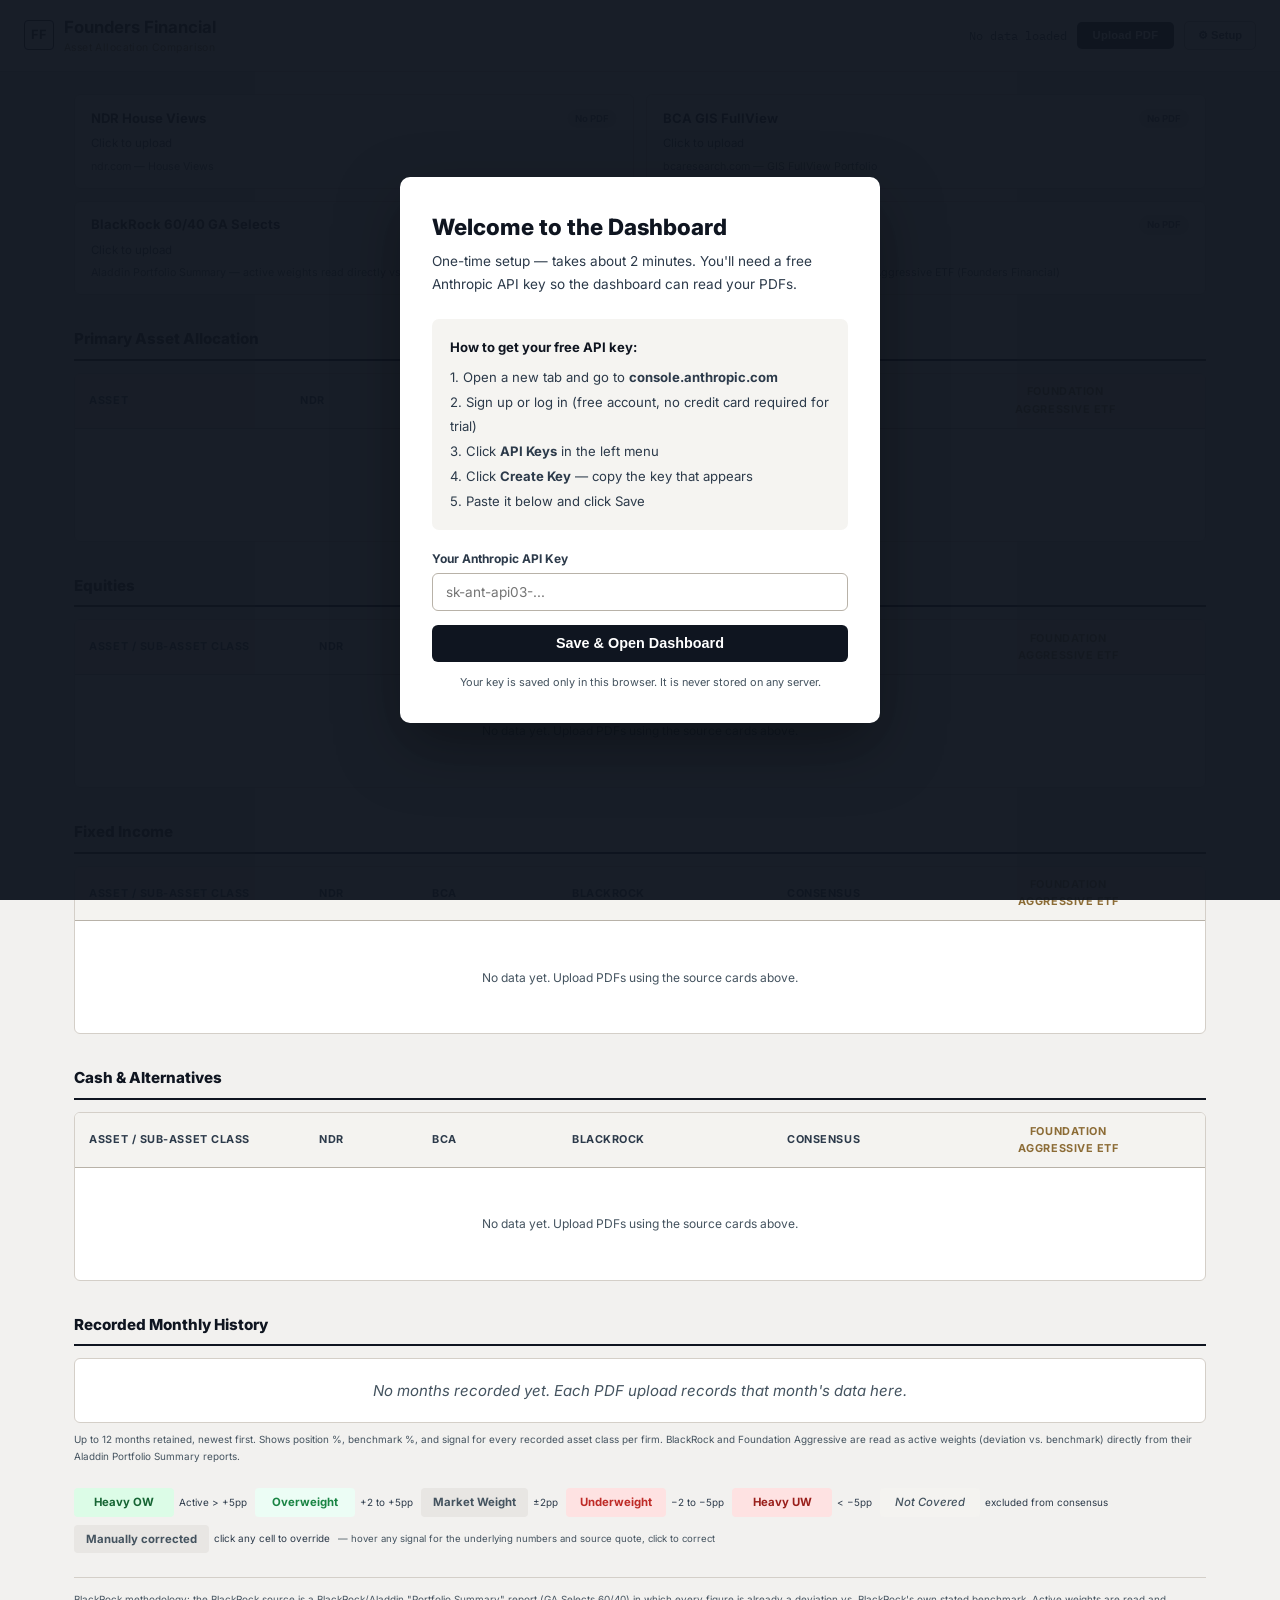
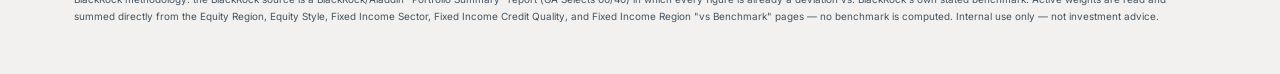
<file: index.html>
<!DOCTYPE html>
<html lang="en">
<head>
<meta charset="UTF-8"/>
<meta name="viewport" content="width=device-width, initial-scale=1.0"/>
<title>Founders Financial — Asset Allocation Comparison</title>
<link href="https://fonts.googleapis.com/css2?family=Inter:wght@400;500;600;700&family=IBM+Plex+Mono:wght@400;500&display=swap" rel="stylesheet"/>
<style>
/*
  SCORING SCHEMA (applied identically to every cell):
  Mode A (position % and benchmark % both available):
    active = position - benchmark
    active > +5   -> Heavy Overweight (+2)
    active > +2   -> Overweight        (+1)
    active >= -2  -> Market Weight     ( 0)
    active >= -5  -> Underweight       (-1)
    active < -5   -> Heavy Underweight (-2)
  Mode B (only a directional label is given, e.g. NDR "OVER"/"NEUTRAL"/"UNDER"):
    OVER/BULLISH -> Overweight (+1), MARKET/NEUTRAL -> Market Weight (0), UNDER/BEARISH -> Underweight (-1)

  BLACKROCK (Aladdin "Portfolio Summary" — GA Selects 60/40):
    - The BlackRock source is now parsed identically to the Foundation Aggressive ETF:
      every figure in the report is already a DEVIATION vs. BlackRock's own stated
      benchmark ("Benchmark GA Selects 60/40"), so we store the active weight (aw)
      directly. There is NO computed benchmark and NO holdings-history requirement.
    - Equities: summed from the "Equity Region vs Benchmark" and "Equity Style vs
      Benchmark" pages. Fixed income: summed from the "Fixed Income Sector vs
      Benchmark", "Fixed Income Credit Quality vs Benchmark", and "Fixed Income
      Region vs Benchmark" pages.
    Active weight = the deviation (pp) reported/summed directly from the document.

  Consensus = average of the numeric scores of firms that actually cover the asset.
  "Not Covered" is excluded from consensus, never treated as 0 (Market Weight).
*/
*,*::before,*::after{box-sizing:border-box;margin:0;padding:0}
:root{
  --bg:#F2F1EF; --panel:#FFFFFF; --line:#D4CFC8; --line2:#B8B2A8;
  --ink:#0F1520; --ink2:#2C3A4A; --dim:#44535F;
  --accent:#A8844A; --accent2:#8C6C36;
  --how:#166534; --ow:#198443; --mw:#44535F; --uw:#BE2A26; --huw:#991F1B;
  --howbg:#DCFCE7; --owbg:#ECFDF5; --mwbg:#E8E6E3; --uwbg:#FEE2E2; --huwbg:#FEE2E2;
}
body{background:var(--bg);color:var(--ink);font-family:'Inter',sans-serif;font-size:15px;line-height:1.6;-webkit-font-smoothing:antialiased}
.topbar{background:var(--panel);border-bottom:1px solid var(--line);padding:.85rem 1.5rem;display:flex;align-items:center;justify-content:space-between;position:sticky;top:0;z-index:50;flex-wrap:wrap;gap:.6rem}
.brand{display:flex;align-items:center;gap:10px}
.ff-mark{width:30px;height:30px;border:1.5px solid var(--ink);border-radius:4px;display:flex;align-items:center;justify-content:center;font-weight:700;font-size:.8rem}
.brand-name{font-weight:700;font-size:1.05rem}
.brand-sub{font-size:.65rem;color:var(--accent2);letter-spacing:.04em}
.topbar-right{display:flex;align-items:center;gap:10px}
.as-of{font-size:.75rem;color:var(--ink2);font-family:'IBM Plex Mono',monospace}
.as-of strong{color:var(--ink)}
.btn-upload{background:var(--ink);color:#fff;font-size:.7rem;font-weight:600;padding:.45rem 1rem;border:none;border-radius:5px;cursor:pointer;letter-spacing:.02em}
.btn-upload:hover{opacity:.85}
.page{padding:1.4rem 1.5rem 3rem;max-width:1180px;margin:0 auto}

.src-bar{display:grid;grid-template-columns:repeat(2,1fr);gap:.75rem;margin-bottom:1.5rem}
.src-card{background:var(--panel);border:1px solid var(--line);border-radius:6px;padding:.8rem 1rem;cursor:pointer}
.src-card:hover{border-color:var(--line2)}
.src-head{display:flex;align-items:center;justify-content:space-between;margin-bottom:.35rem}
.src-firm{font-size:.82rem;font-weight:700;color:var(--ink)}
.src-badge{font-size:.6rem;font-weight:700;padding:2px 8px;border-radius:10px}
.b-ready{background:var(--owbg);color:var(--how)}
.b-pending{background:var(--mwbg);color:var(--dim)}
.src-meta{font-size:.72rem;color:var(--ink2);line-height:1.6}
.src-hint{font-size:.67rem;color:var(--dim);margin-top:.3rem}

.sec{font-size:.95rem;font-weight:800;color:var(--ink);margin:2rem 0 .75rem;padding-bottom:.45rem;border-bottom:2.5px solid var(--ink)}
.sec:first-of-type{margin-top:0}

.tbl-wrap{background:var(--panel);border:1px solid var(--line);border-radius:6px;overflow-x:auto;margin-bottom:.5rem}
table{width:100%;border-collapse:collapse;min-width:640px}
thead tr{background:#F4F3F0}
th{padding:.6rem .9rem;text-align:left;font-size:.68rem;font-weight:700;letter-spacing:.05em;text-transform:uppercase;color:var(--ink2);border-bottom:1px solid var(--line2);white-space:nowrap}
th.c{text-align:center}
td{padding:.7rem .9rem;border-bottom:1px solid var(--line);vertical-align:middle}
tbody tr:last-child td{border-bottom:none}
tbody tr:hover{background:#FBFAF8}
.asset-name{font-weight:700;font-size:.84rem}
.asset-sub{font-size:.67rem;color:var(--dim);margin-top:1px}

.sig{display:inline-flex;align-items:center;justify-content:center;padding:5px 12px;border-radius:4px;font-size:.71rem;font-weight:700;white-space:nowrap;min-width:100px}
.sig-HOW{background:var(--howbg);color:var(--how)}
.sig-OW{background:var(--owbg);color:var(--ow)}
.sig-MW{background:var(--mwbg);color:var(--mw)}
.sig-UW{background:var(--uwbg);color:var(--uw)}
.sig-HUW{background:var(--huwbg);color:var(--huw)}
.sig-NC{background:#F4F3F0;color:var(--dim);font-style:italic;font-weight:500}

.cell-tip{position:relative;display:inline-flex;flex-direction:column;align-items:center;gap:2px}
.cell-edited .sig{box-shadow:0 0 0 1.5px var(--accent2)}
.tip-sub{font-size:.58rem;font-family:'IBM Plex Mono',monospace;color:var(--dim)}
.tip-popup{display:none;position:fixed;background:var(--ink);color:#fff;border-radius:5px;padding:.6rem .8rem;font-size:.62rem;line-height:1.8;white-space:normal;z-index:999;width:max-content;max-width:260px;box-shadow:0 6px 20px rgba(0,0,0,.18)}
.tip-row{display:flex;justify-content:space-between;gap:1.2rem}
.tip-key{color:#AEB6C2}


.con-wrap{display:flex;flex-direction:column;align-items:center;gap:3px}
.con-bars{display:flex;align-items:flex-end;gap:2px;height:13px}
.con-bar{width:6px;border-radius:1px}

.legend-row{display:flex;flex-wrap:wrap;gap:8px;margin:1rem 0 1.5rem;align-items:center}
.leg-item{display:flex;align-items:center;gap:5px;font-size:.62rem;color:var(--ink2)}

.modal-bg{position:fixed;inset:0;background:rgba(20,20,18,.4);z-index:200;display:flex;align-items:center;justify-content:center;padding:1rem}
.modal-bg.hidden{display:none}
.modal{background:#fff;border-radius:8px;padding:1.6rem;width:100%;max-width:520px;box-shadow:0 20px 60px rgba(0,0,0,.2)}
.modal-title{font-size:1.05rem;font-weight:700;margin-bottom:.2rem}
.modal-sub{font-size:.68rem;color:var(--ink2);margin-bottom:1rem}
.src-tabs{display:flex;gap:4px;margin-bottom:1rem}
.src-tab{flex:1;padding:.4rem;border-radius:5px;font-size:.66rem;font-weight:700;text-align:center;cursor:pointer;background:#F4F3F0;border:1px solid var(--line);color:var(--ink2)}
.src-tab.active{border-color:var(--accent2);color:var(--accent2);background:#FBF6EE}
.drop-zone{border:1.5px dashed var(--line2);border-radius:6px;padding:2rem 1rem;text-align:center;cursor:pointer}
.drop-zone:hover,.drop-zone.over{border-color:var(--accent2);background:#FBF6EE}
.drop-lbl{font-size:.78rem;font-weight:600;margin-bottom:.2rem}
.drop-hint{font-size:.63rem;color:var(--dim)}
.file-input{display:none}
.modal-foot{display:flex;justify-content:flex-end;gap:.5rem;margin-top:1.1rem}
.btn{padding:.4rem 1rem;border-radius:5px;font-size:.7rem;font-weight:600;cursor:pointer;border:none}
.btn-ghost{background:#fff;border:1px solid var(--line2);color:var(--ink2)}
.btn-gold{background:var(--ink);color:#fff}
.parsing{display:none;text-align:center;padding:2rem 0}
.spin{width:26px;height:26px;border:2.5px solid var(--line2);border-top-color:var(--accent2);border-radius:50%;animation:spin 1s linear infinite;margin:0 auto .65rem}
@keyframes spin{to{transform:rotate(360deg)}}
.toast{position:fixed;bottom:1.4rem;right:1.4rem;background:var(--ink);color:#fff;border-radius:6px;padding:.65rem 1rem;font-size:.72rem;z-index:300;opacity:0;transform:translateY(6px);transition:.2s;pointer-events:none}
.toast.show{opacity:1;transform:translateY(0)}
.toast.ok{background:var(--how)}
.toast.err{background:var(--huw)}
.empty{text-align:center;padding:2.2rem 1rem;color:var(--dim);font-size:.75rem}
@media(max-width:780px){.src-bar{grid-template-columns:1fr}}
</style>
</head>
<body>

<div class="topbar">
  <div class="brand">
    <div class="ff-mark">FF</div>
    <div><div class="brand-name">Founders Financial</div><div class="brand-sub">Asset Allocation Comparison</div></div>
  </div>
  <div class="topbar-right">
    <div class="as-of" id="as-of-label">No data loaded</div>
    <button class="btn-upload" onclick="openModal()">Upload PDF</button>
    <button style="background:transparent;border:1px solid var(--line2);color:var(--ink2);font-size:.7rem;font-weight:600;padding:.45rem .8rem;border-radius:5px;cursor:pointer;" onclick="openSetup()" id="setup-btn">⚙ Setup</button>
  </div>
</div>

<div class="page">

  <div class="src-bar">
    <div class="src-card" onclick="openModal('ndr')">
      <div class="src-head"><span class="src-firm">NDR House Views</span><span class="src-badge b-pending" id="badge-ndr">No PDF</span></div>
      <div class="src-meta" id="meta-ndr">Click to upload</div>
      <div class="src-hint">ndr.com — House Views</div>
    </div>
    <div class="src-card" onclick="openModal('bca')">
      <div class="src-head"><span class="src-firm">BCA GIS FullView</span><span class="src-badge b-pending" id="badge-bca">No PDF</span></div>
      <div class="src-meta" id="meta-bca">Click to upload</div>
      <div class="src-hint">bcaresearch.com — GIS FullView Portfolio</div>
    </div>
    <div class="src-card" onclick="openModal('blk')">
      <div class="src-head"><span class="src-firm">BlackRock 60/40 GA Selects</span><span class="src-badge b-pending" id="badge-blk">No PDF</span></div>
      <div class="src-meta" id="meta-blk">Click to upload</div>
      <div class="src-hint" id="blk-hist-hint">Aladdin Portfolio Summary — active weights read directly vs. benchmark</div>
    </div>
    <div class="src-card" onclick="openModal('fag')">
      <div class="src-head"><span class="src-firm">Foundation Aggressive ETF</span><span class="src-badge b-pending" id="badge-fag">No PDF</span></div>
      <div class="src-meta" id="meta-fag">Click to upload</div>
      <div class="src-hint">Aladdin Portfolio Summary — Foundation Aggressive ETF (Founders Financial)</div>
    </div>
  </div>

  <div class="sec">Primary Asset Allocation</div>
  <div class="tbl-wrap"><table>
    <thead><tr><th style="width:180px">Asset</th><th class="c">NDR</th><th class="c">BCA</th><th class="c">BlackRock</th><th class="c">Consensus</th><th class="c" style="color:var(--accent2)">Foundation<br>Aggressive ETF</th></tr></thead>
    <tbody id="tbody-primary"></tbody>
  </table></div>

  <div class="sec">Equities</div>
  <div class="tbl-wrap"><table>
    <thead><tr><th style="width:200px">Asset / Sub-Asset Class</th><th class="c">NDR</th><th class="c">BCA</th><th class="c">BlackRock</th><th class="c">Consensus</th><th class="c" style="color:var(--accent2)">Foundation<br>Aggressive ETF</th></tr></thead>
    <tbody id="tbody-equities"></tbody>
  </table></div>

  <div class="sec">Fixed Income</div>
  <div class="tbl-wrap"><table>
    <thead><tr><th style="width:200px">Asset / Sub-Asset Class</th><th class="c">NDR</th><th class="c">BCA</th><th class="c">BlackRock</th><th class="c">Consensus</th><th class="c" style="color:var(--accent2)">Foundation<br>Aggressive ETF</th></tr></thead>
    <tbody id="tbody-fixed"></tbody>
  </table></div>

  <div class="sec">Cash &amp; Alternatives</div>
  <div class="tbl-wrap"><table>
    <thead><tr><th style="width:200px">Asset / Sub-Asset Class</th><th class="c">NDR</th><th class="c">BCA</th><th class="c">BlackRock</th><th class="c">Consensus</th><th class="c" style="color:var(--accent2)">Foundation<br>Aggressive ETF</th></tr></thead>
    <tbody id="tbody-alts"></tbody>
  </table></div>

  <div class="sec">Recorded Monthly History</div>
  <div id="hist-container" style="margin-bottom:.5rem"></div>
  <div style="font-size:.62rem;color:var(--dim);margin-bottom:1.5rem;line-height:1.7">Up to 12 months retained, newest first. Shows position %, benchmark %, and signal for every recorded asset class per firm. BlackRock and Foundation Aggressive are read as active weights (deviation vs. benchmark) directly from their Aladdin Portfolio Summary reports.</div>

  <div class="legend-row">
    <span class="leg-item"><span class="sig sig-HOW">Heavy OW</span> Active &gt; +5pp</span>
    <span class="leg-item"><span class="sig sig-OW">Overweight</span> +2 to +5pp</span>
    <span class="leg-item"><span class="sig sig-MW">Market Weight</span> ±2pp</span>
    <span class="leg-item"><span class="sig sig-UW">Underweight</span> −2 to −5pp</span>
    <span class="leg-item"><span class="sig sig-HUW">Heavy UW</span> &lt; −5pp</span>
    <span class="leg-item"><span class="sig sig-NC">Not Covered</span> excluded from consensus</span>
    <span class="leg-item"><span class="sig sig-MW cell-edited">Manually corrected</span> click any cell to override</span>
    <span style="font-size:.6rem;color:var(--dim)">— hover any signal for the underlying numbers and source quote, click to correct</span>
  </div>

  <div style="font-size:.62rem;color:var(--dim);line-height:1.8;border-top:1px solid var(--line);padding-top:.8rem;margin-top:.5rem">
    BlackRock methodology: the BlackRock source is a BlackRock/Aladdin "Portfolio Summary" report (GA Selects 60/40) in which every figure is already a deviation vs. BlackRock's own stated benchmark. Active weights are read and summed directly from the Equity Region, Equity Style, Fixed Income Sector, Fixed Income Credit Quality, and Fixed Income Region "vs Benchmark" pages — no benchmark is computed. Internal use only — not investment advice.
  </div>

</div>

<div class="modal-bg hidden" id="modal-bg" onclick="bgClick(event)">
  <div class="modal">
    <div class="modal-title">Upload Research PDF</div>
    <div class="modal-sub">Select the source and drop the PDF. Signals are extracted automatically.</div>
    <div class="src-tabs">
      <div class="src-tab" id="tab-ndr" onclick="setSrc('ndr')">NDR</div>
      <div class="src-tab" id="tab-bca" onclick="setSrc('bca')">BCA GIS</div>
      <div class="src-tab" id="tab-blk" onclick="setSrc('blk')" style="font-size:.58rem">BlackRock<br>GA Selects</div>
      <div class="src-tab" id="tab-fag" onclick="setSrc('fag')" style="font-size:.58rem">Foundation<br>Aggressive</div>
    </div>
    <div id="upload-section">
      <div class="drop-zone" id="dz" onclick="document.getElementById('fi').click()" ondragover="dzOver(event)" ondragleave="dzLeave()" ondrop="dzDrop(event)">
        <div class="drop-lbl">Drop PDF here or click to browse</div>
        <div class="drop-hint" id="dz-hint"></div>
      </div>
      <input type="file" id="fi" class="file-input" accept=".pdf,application/pdf" onchange="fileChosen(event)"/>
      <div class="modal-foot"><button class="btn btn-ghost" onclick="closeModal()">Cancel</button></div>
    </div>
    <div class="parsing" id="parsing-section">
      <div class="spin"></div>
      <div id="parse-lbl" style="font-size:.78rem;font-weight:600">Reading PDF…</div>
      <div id="parse-detail" style="font-size:.65rem;color:var(--ink2);margin-top:.25rem"></div>
    </div>
    <div id="edit-section" style="display:none">
      <div id="edit-header" style="font-size:.9rem;font-weight:700;color:var(--ink);margin-bottom:.9rem;padding-bottom:.45rem;border-bottom:2px solid var(--ink)"></div>
      <div id="edit-fields" style="display:flex;flex-direction:column;gap:.75rem"></div>
      <div class="modal-foot" style="margin-top:1rem">
        <button class="btn btn-ghost" onclick="closeModal()">Cancel</button>
        <button class="btn btn-gold" onclick="saveEdit()">Save changes</button>
      </div>
    </div>
  </div>
</div>

<!-- FIRST-TIME SETUP OVERLAY -->
<div id="setup-overlay" style="display:none;position:fixed;inset:0;background:rgba(15,21,32,.96);z-index:1000;display:flex;align-items:center;justify-content:center;padding:1rem">
  <div style="background:#fff;border-radius:10px;padding:2rem;width:100%;max-width:480px;box-shadow:0 24px 64px rgba(0,0,0,.35)">
    <div style="font-size:1.4rem;font-weight:800;color:var(--ink);margin-bottom:.35rem">Welcome to the Dashboard</div>
    <div style="font-size:.85rem;color:var(--ink2);margin-bottom:1.4rem;line-height:1.7">One-time setup — takes about 2 minutes. You'll need a free Anthropic API key so the dashboard can read your PDFs.</div>
    <div style="background:#F5F4F1;border-radius:7px;padding:1rem 1.1rem;margin-bottom:1.2rem;font-size:.82rem;line-height:1.9;color:var(--ink2)">
      <strong style="color:var(--ink);display:block;margin-bottom:.3rem">How to get your free API key:</strong>
      1. Open a new tab and go to <strong>console.anthropic.com</strong><br>
      2. Sign up or log in (free account, no credit card required for trial)<br>
      3. Click <strong>API Keys</strong> in the left menu<br>
      4. Click <strong>Create Key</strong> — copy the key that appears<br>
      5. Paste it below and click Save
    </div>
    <label style="font-size:.75rem;font-weight:700;color:var(--ink2);display:block;margin-bottom:.3rem">Your Anthropic API Key</label>
    <input id="setup-key-input" type="password" placeholder="sk-ant-api03-..." style="width:100%;padding:.6rem .8rem;border:1.5px solid var(--line2);border-radius:6px;font-size:.85rem;font-family:inherit;box-sizing:border-box;margin-bottom:.9rem"/>
    <button onclick="saveSetup()" style="width:100%;background:var(--ink);color:#fff;border:none;border-radius:6px;padding:.65rem;font-size:.9rem;font-weight:700;cursor:pointer;">Save &amp; Open Dashboard</button>
    <div style="font-size:.68rem;color:var(--dim);margin-top:.75rem;text-align:center">Your key is saved only in this browser. It is never stored on any server.</div>
  </div>
</div>

<!-- CHANGE KEY MODAL -->
<div id="key-modal" style="display:none;position:fixed;inset:0;background:rgba(15,21,32,.5);z-index:900;align-items:center;justify-content:center;padding:1rem">
  <div style="background:#fff;border-radius:8px;padding:1.6rem;width:100%;max-width:440px;box-shadow:0 16px 48px rgba(0,0,0,.22)">
    <div style="font-size:1rem;font-weight:800;color:var(--ink);margin-bottom:.3rem">API Key Settings</div>
    <div style="font-size:.78rem;color:var(--ink2);margin-bottom:1rem">Your key is saved only in this browser and never leaves your device.</div>
    <label style="font-size:.73rem;font-weight:700;color:var(--ink2);display:block;margin-bottom:.25rem">Anthropic API Key</label>
    <input id="key-input" type="password" placeholder="sk-ant-api03-..." style="width:100%;padding:.55rem .75rem;border:1.5px solid var(--line2);border-radius:5px;font-size:.83rem;font-family:inherit;box-sizing:border-box;margin-bottom:.85rem"/>
    <div style="display:flex;gap:.5rem;justify-content:flex-end">
      <button onclick="closeKeyModal()" style="background:#fff;border:1px solid var(--line2);color:var(--ink2);padding:.4rem .9rem;border-radius:5px;font-size:.78rem;font-weight:600;cursor:pointer;">Cancel</button>
      <button onclick="saveKeyModal()" style="background:var(--ink);color:#fff;border:none;padding:.4rem .9rem;border-radius:5px;font-size:.78rem;font-weight:600;cursor:pointer;">Save Key</button>
    </div>
  </div>
</div>

<div class="toast" id="toast"></div>

<script>
/* ───────── Asset table definitions (4 tables) ───────── */
const T_PRIMARY=[
 {id:'equities',name:'Equities',sub:'Total equity allocation'},
 {id:'bonds',name:'Bonds',sub:'Total fixed income allocation'},
 {id:'cash',name:'Cash',sub:'Cash & cash equivalents'},
];
const T_EQUITIES=[
 {id:'us-eq',name:'U.S. Equities',sub:''},
 {id:'dev-intl',name:"Developed (Int'l) Equities",sub:''},
 {id:'em-eq',name:'Emerging Markets Equities',sub:''},
 {id:'us-lc',name:'U.S. Large-Cap',sub:''},
 {id:'us-sc',name:'U.S. Small-Cap',sub:''},
 {id:'us-gr',name:'U.S. Growth',sub:''},
 {id:'us-val',name:'U.S. Value',sub:''},
];
const T_FIXED=[
 {id:'us-treas',name:'Govt Bonds (U.S.)',sub:''},
 {id:'intl-debt',name:'International Debt',sub:''},
 {id:'ig-credit',name:'Investment Grade (IG Credit)',sub:''},
 {id:'hy-bonds',name:'High Yield Bonds',sub:''},
 {id:'em-bonds',name:'Emerging Markets Bonds',sub:''},
];
const T_ALTS=[
 {id:'gold',name:'Gold',sub:''},
 {id:'oil',name:'Oil',sub:''},
];
const ALL_DEFS=[...T_PRIMARY,...T_EQUITIES,...T_FIXED,...T_ALTS];

/* ───────── Scoring (1–5 scale: HUW=1 UW=2 MW=3 OW=4 HOW=5) ───────── */
function scoreAW(aw){
  if(aw===null||aw===undefined) return null;
  if(aw>5.0) return 5; if(aw>2.0) return 4; if(aw>=-2.0) return 3; if(aw>=-5.0) return 2; return 1;
}
function scoreDir(view){
  if(!view) return null;
  const v=view.toUpperCase();
  if(['OVER','OVERWEIGHT','BULLISH'].some(x=>v.includes(x))) return 4;
  if(['UNDER','UNDERWEIGHT','BEARISH'].some(x=>v.includes(x))) return 2;
  if(['MARKET','NEUTRAL'].some(x=>v.includes(x))) return 3;
  return null;
}
function computeScore(d){
  if(!d) return null;
  if(d.aw!==null&&d.aw!==undefined) return scoreAW(d.aw);
  if(d.view) return scoreDir(d.view);
  return null;
}
function scoreLabel(s){
  const m={5:{l:'Heavy OW',c:'sig-HOW'},4:{l:'Overweight',c:'sig-OW'},3:{l:'Market Weight',c:'sig-MW'},2:{l:'Underweight',c:'sig-UW'},1:{l:'Heavy UW',c:'sig-HUW'}};
  return m[String(s)]||null;
}
function consensusLabel(avg){
  /* avg of 1–5 scores: map back to same 5-bucket label */
  if(avg>4.5) return {l:'Strong Bullish',c:'sig-HOW'};
  if(avg>3.5) return {l:'Bullish',c:'sig-OW'};
  if(avg>2.5) return {l:'Neutral',c:'sig-MW'};
  if(avg>1.5) return {l:'Bearish',c:'sig-UW'};
  return {l:'Strong Bearish',c:'sig-HUW'};
}

/* ───────── State ─────────
   S.months = array of {month, assets:{id:{ndr:{pos,bm,view},bca:{...},blk:{pos}}}}
   newest entry is the "current" month and is what renders.
   Up to 12 retained for trailing-average purposes. */
const STORE='ff_dash_v3';
let S=(()=>{
  try{
    const r=localStorage.getItem(STORE);
    if(!r) return blank();
    const p=JSON.parse(r);
    /* Validate and repair — any bad shape falls back to blank fields rather than crashing */
    if(!p||typeof p!=='object') return blank();
    if(!Array.isArray(p.months)) p.months=[];
    if(!p.sources||typeof p.sources!=='object') p.sources={};
    /* Ensure all four sources exist — fag is new and won't be in old stored states */
    ['ndr','bca','blk','fag'].forEach(k=>{if(!p.sources[k])p.sources[k]={status:'pending'};});
    if(!p.as_of) p.as_of=null;
    return p;
  }catch(e){return blank();}
})();
function blank(){return {as_of:null,sources:{ndr:{status:'pending'},bca:{status:'pending'},blk:{status:'pending'},fag:{status:'pending'}},months:[]};}
function saveS(){try{localStorage.setItem(STORE,JSON.stringify(S));}catch(e){}}

function currentMonth(){if(!Array.isArray(S.months)||!S.months.length)return null;return S.months[S.months.length-1];}
function priorMonths(){if(!Array.isArray(S.months))return [];return S.months.slice(0,-1);}

/* BlackRock is now parsed as active weights (deviation vs. benchmark) read
   directly from its Aladdin Portfolio Summary — no benchmark is computed and no
   holdings history is required. The former blkHistoryCount()/blkBenchmarkFor()
   helpers have been removed. */

/* ───────── Modal ───────── */
let curSrc='ndr';
const HINTS={ndr:'NDR House Views PDF',bca:'BCA GIS FullView Portfolio PDF',blk:'BlackRock 60/40 GA Selects — Aladdin Portfolio Summary PDF',fag:'Foundation Aggressive ETF — Aladdin Portfolio Summary PDF'};
const SRC_LABELS={ndr:'NDR',bca:'BCA GIS',blk:'BlackRock 60/40 GA Selects',fag:'Foundation Aggressive ETF'};
function openModal(src){setSrc(src||'ndr');document.getElementById('modal-bg').classList.remove('hidden');showUpload();}
function closeModal(){document.getElementById('modal-bg').classList.add('hidden');showUpload();const es=document.getElementById('edit-section');if(es)es.style.display='none';editContext=null;}
function bgClick(e){if(e.target===document.getElementById('modal-bg'))closeModal();}
function setSrc(s){curSrc=s;['ndr','bca','blk','fag'].forEach(k=>document.getElementById('tab-'+k).classList.toggle('active',k===s));document.getElementById('dz-hint').textContent=HINTS[s]||'';}
function showUpload(){document.getElementById('upload-section').style.display='';document.getElementById('parsing-section').style.display='none';}
function showParsing(lbl,detail){document.getElementById('upload-section').style.display='none';document.getElementById('parsing-section').style.display='';document.getElementById('parse-lbl').textContent=lbl||'Reading PDF…';document.getElementById('parse-detail').textContent=detail||'';}
function dzOver(e){e.preventDefault();document.getElementById('dz').classList.add('over');}
function dzLeave(){document.getElementById('dz').classList.remove('over');}
function dzDrop(e){e.preventDefault();dzLeave();if(e.dataTransfer.files[0])go(e.dataTransfer.files[0]);}
function fileChosen(e){if(e.target.files[0])go(e.target.files[0]);}

/* ───────── API key (stored only in this browser, never shared) ───────── */
const AKEY='ff_anthropic_key';
function getApiKey(){return localStorage.getItem(AKEY)||'';}
function saveApiKey(k){if(k)localStorage.setItem(AKEY,k.trim());}
function hasApiKey(){return !!getApiKey();}

/* ───────── PDF processing ───────── */
async function go(file){
  if(!file.name.endsWith('.pdf')&&file.type!=='application/pdf'){toast('Please upload a PDF','err');return;}
  const src=curSrc;
  showParsing(`Reading ${SRC_LABELS[src]} PDF…`,'Sending to Claude for extraction');
  let b64;try{b64=await toB64(file);}catch(e){errState('Could not read file');return;}
  try{
    showParsing('Extracting signals…','');
    const apiKey=getApiKey();
    if(!apiKey){errState('No API key set. Click "Setup" in the top-right corner to add your Anthropic API key.');return;}
    const resp=await fetch('https://api.anthropic.com/v1/messages',{
      method:'POST',headers:{'Content-Type':'application/json','x-api-key':apiKey,'anthropic-version':'2023-06-01','anthropic-dangerous-direct-browser-access':'true'},
      body:JSON.stringify({model:'claude-sonnet-4-6',max_tokens:4000,
        messages:[{role:'user',content:[
          {type:'document',source:{type:'base64',media_type:'application/pdf',data:b64}},
          {type:'text',text:buildPrompt(src)}
        ]}]})
    });
    if(!resp.ok){const e=await resp.json().catch(()=>{});throw new Error(e?.error?.message||`API ${resp.status}`);}
    const data=await resp.json();
    const text=(data.content||[]).map(b=>b.text||'').join('');
    let parsed;try{const m=text.match(/\{[\s\S]*\}/);if(!m)throw 0;parsed=JSON.parse(m[0]);}
    catch(e){throw new Error("Could not parse the response. Try re-uploading.");}
    mergeUpload(src,parsed,file.name);
    saveS();renderAll();closeModal();
    toast(`${SRC_LABELS[src]} loaded`,'ok');
  }catch(err){console.error(err);errState(err.message);}
}
function errState(msg){showParsing('Error',msg);setTimeout(()=>{showUpload();toast(msg,'err');},2500);}

function buildPrompt(src){
  /* Aladdin "Portfolio Summary" sources (active-weight / deviation-vs-benchmark)
     have their own dedicated builders and schema. */
  if(src==='fag') return buildFagPrompt();
  if(src==='blk') return buildBlkPrompt();
  const schema=`Return ONLY valid JSON, no markdown fences, no commentary:
{"report_date":"date string found in the document","pages_reviewed":n,"assets":{
"equities":{"pos":n_or_null,"bm":n_or_null,"view":s_or_null,"quote":s_or_null},
"bonds":{"pos":n_or_null,"bm":n_or_null,"view":s_or_null,"quote":s_or_null},
"cash":{"pos":n_or_null,"bm":n_or_null,"view":s_or_null,"quote":s_or_null},
"alts":{"pos":n_or_null,"bm":n_or_null,"view":s_or_null,"quote":s_or_null},
"us-eq":{"pos":n_or_null,"bm":n_or_null,"view":s_or_null,"quote":s_or_null},
"dev-intl":{"pos":n_or_null,"bm":n_or_null,"view":s_or_null,"quote":s_or_null},
"em-eq":{"pos":n_or_null,"bm":n_or_null,"view":s_or_null,"quote":s_or_null},
"us-lc":{"pos":n_or_null,"bm":n_or_null,"view":s_or_null,"quote":s_or_null},
"us-sc":{"pos":n_or_null,"bm":n_or_null,"view":s_or_null,"quote":s_or_null},
"us-gr":{"pos":n_or_null,"bm":n_or_null,"view":s_or_null,"quote":s_or_null},
"us-val":{"pos":n_or_null,"bm":n_or_null,"view":s_or_null,"quote":s_or_null},
"us-treas":{"pos":n_or_null,"bm":n_or_null,"view":s_or_null,"quote":s_or_null},
"intl-debt":{"pos":n_or_null,"bm":n_or_null,"view":s_or_null,"quote":s_or_null},
"ig-credit":{"pos":n_or_null,"bm":n_or_null,"view":s_or_null,"quote":s_or_null},
"hy-bonds":{"pos":n_or_null,"bm":n_or_null,"view":s_or_null,"quote":s_or_null},
"em-bonds":{"pos":n_or_null,"bm":n_or_null,"view":s_or_null,"quote":s_or_null},
"gold":{"pos":n_or_null,"bm":n_or_null,"view":s_or_null,"quote":s_or_null},
"oil":{"pos":n_or_null,"bm":n_or_null,"view":s_or_null,"quote":s_or_null}
}}`;
  const common=`CRITICAL ACCURACY RULES — follow exactly, in order:
1. Read the ENTIRE document, every single page, before extracting anything. Do not stop at the first table that looks relevant — many of these reports repeat asset class names in multiple sections (e.g. a sector deep-dive page can mention "U.S. Equities" in passing; that is NOT the top-level allocation table). Find the actual primary allocation table and the actual sub-asset class tables specifically.
2. For every single value you extract, you MUST also copy the exact verbatim sentence, row, or line from the PDF that the number or label came from into the "quote" field for that asset. If you cannot point to an exact verbatim source for a number, you MUST set that field to null instead of estimating, inferring, or carrying over a number from a different row, a different time period, or a year-ago comparison column.
3. Never confuse a "change vs. last month" or "year ago" column with the current position. Only extract the CURRENT/LATEST value, and say so in the quote (e.g. quote should make clear it's the current period, not a prior comparison figure).
4. If an asset class appears in more than one place in the document with different numbers (e.g. a summary table and a detailed table), prefer the most granular, most recently dated table, and note in the quote which table you used.
5. If a firm covers an asset only as a narrative/commentary view ("we like gold here", "remain cautious on alternatives") with no explicit OVER/UNDER/NEUTRAL label, you may still set "view" to the closest equivalent (BULLISH/BEARISH/NEUTRAL) but the quote field is mandatory and must contain that exact sentence.
6. Do not leave an asset class blank just because it is mentioned briefly or appears late in the document — alternatives, gold, and oil sections are frequently placed near the end of these reports; review the full document specifically for them before defaulting to null.
7. Set "pages_reviewed" to the actual number of pages in the document you read.
8. Numbers are plain floats without % symbols. "view" is a short directional label string or null. If a source genuinely does not cover an asset class anywhere in the document, set pos, bm, view, and quote all to null for it — but only after confirming it is truly absent, not just hard to find.
Return only the JSON object, nothing else.`;
  const instructions={
    ndr:`This is an NDR (Ned Davis Research) House Views PDF. It contains a "Global" section and a "U.S. Focus" section — be careful not to confuse rows that look similar across sections.

CRITICAL DISAMBIGUATION — read carefully, this is the most common extraction error:
- Under "Asset Allocation" (Global section) and again under "U.S. Asset Allocation" (U.S. Focus section), there is a row literally named "Stocks" with View/Position/Benchmark (e.g. OVER 60% 55%). This row is the TOTAL equity-vs-bond-vs-cash split. It maps ONLY to "equities" in the schema (top-level). It is NOT the US equity sub-asset class and must never be used for "us-eq".
- The actual US equity sub-asset weight is a SEPARATE row found under "Regional Equity Allocation", labeled simply "U.S." (e.g. MARKET 63% 64.0%). THIS is the row that maps to "us-eq". Do not substitute the "Stocks" row for it even though both are "US-related" — they answer different questions (total stock allocation vs. regional equity tilt).
- Likewise "Bonds" under Asset Allocation maps to "bonds" (top-level), and the separate "Regional Bond Allocation" → "U.S." row maps to "us-treas".

Other mappings:
"cash" ← "Cash" row under Asset Allocation (Global), pos/bm/view as given.
"dev-intl" ← "Europe ex. U.K." row under Regional Equity Allocation (largest non-US developed market region NDR publishes a specific weight for).
"em-eq" ← "Emerging Markets" row under Regional Equity Allocation.
"us-lc" ← "Large-Cap" under "U.S. Equities - Cap", view only.
"us-sc" ← "Small-Cap" under "U.S. Equities - Cap", view only.
"us-gr" ← "Growth" under "U.S. Equities - Style", view only.
"us-val" ← "Value" under "U.S. Equities - Style", view only.
"intl-debt" ← "Europe" row under Regional Bond Allocation.
"ig-credit" ← "Investment Grade Credit" under "U.S. Fixed Income: Sectors", view only.
"hy-bonds" ← "High Yield / Junk" under "U.S. Fixed Income: Sectors" (or under Fixed Income: Sectors in Global section if the U.S.-specific row is absent), view only.
"em-bonds" ← "Emerging Markets (EM) Debt" under "Fixed Income: Sectors" (Global section), view only.
"gold" ← "Gold" under "Commodities" (Global section) — this section is near the middle/end of the Global pages; do not stop scanning before reaching it. View only, no pos/bm.
"oil" ← "Oil" under "Commodities" (Global section). View only.
"alts" ← set all null. NDR does not publish a distinct "Alternatives" allocation row separate from Commodities; do not substitute the Commodities (GSCI) row for "alts".`,

    bca:`This is a BCA Research Global Investment Strategy (GIS) FullView Portfolio PDF. It has a main "Asset Allocation" table (Portfolio % / Benchmark % / Difference) and a separate "Macro Overlays" table listing individual paired trades (e.g. "Long X / Short Y") with a Position Size column — these are two different data sources, do not mix them up.

Mappings from the Asset Allocation table (use pos/bm directly):
"equities" ← "Equity" row.
"bonds" ← "Bond" row.
"cash" ← "Cash" row.
"us-eq" ← "US" row under Global Equity Regions.
"dev-intl" ← "Euro Area" row under Global Equity Regions (BCA's largest published non-US, non-EM developed region).
"em-eq" ← "EM" row under Global Equity Regions.

Mappings from the Macro Overlays table — ONLY use an overlay if it maps cleanly to one of these specific assets; do not force-fit an overlay onto an asset class it does not actually represent:
"gold" ← "Long GLD/Short BIL" overlay if present and active (not in "Closed Overlay Trades") → view = "BULLISH", quote the exact trade row including its return and position size.
"em-eq" (supplementary confirmation only, do not duplicate as a separate asset) ← "Long EEM/Short ACWI" overlay, if present, also supports a BULLISH view on EM equities — you may note this in the quote field for em-eq alongside the regional table data, but the pos/bm for em-eq must still come from the Global Equity Regions table, not the overlay.
Do NOT map "Long EEM/Short ACWI" or any other equity-vs-equity overlay to "em-bonds" — that overlay is an equity trade and has nothing to do with bonds.
Do NOT map "Long IJR/Short IWM" (small-cap value vs. small-cap broad) to "us-sc" as a clean overweight/underweight signal on small-cap overall — this is a style trade within small-cap, not a directional call on small-cap as an asset class; leave "us-sc" null for BCA unless the main table has a dedicated small-cap row (it typically does not).

Asset classes BCA does NOT publish at all (US Treasuries, International Debt, IG Credit, High Yield, EM Bonds, Oil, Alternatives) — set pos, bm, view, and quote all to null for these. Do not infer them from unrelated rows.`

  };
  return `${instructions[src]}\n${common}\n${schema}`;
}

function buildFagPrompt(){
  const fagSchema=`Return ONLY valid JSON, no markdown fences:
{"report_date":"date string from document","pages_reviewed":n,"assets":{
"equities":{"aw":n_or_null,"view":s_or_null,"quote":s_or_null},
"bonds":{"aw":n_or_null,"view":s_or_null,"quote":s_or_null},
"cash":{"aw":n_or_null,"view":s_or_null,"quote":s_or_null},
"alts":{"aw":n_or_null,"view":s_or_null,"quote":s_or_null},
"us-eq":{"aw":n_or_null,"view":s_or_null,"quote":s_or_null},
"dev-intl":{"aw":n_or_null,"view":s_or_null,"quote":s_or_null},
"em-eq":{"aw":n_or_null,"view":s_or_null,"quote":s_or_null},
"us-lc":{"aw":n_or_null,"view":s_or_null,"quote":s_or_null},
"us-sc":{"aw":n_or_null,"view":s_or_null,"quote":s_or_null},
"us-gr":{"aw":n_or_null,"view":s_or_null,"quote":s_or_null},
"us-val":{"aw":n_or_null,"view":s_or_null,"quote":s_or_null},
"us-treas":{"aw":n_or_null,"view":s_or_null,"quote":s_or_null},
"intl-debt":{"aw":n_or_null,"view":s_or_null,"quote":s_or_null},
"ig-credit":{"aw":n_or_null,"view":s_or_null,"quote":s_or_null},
"hy-bonds":{"aw":n_or_null,"view":s_or_null,"quote":s_or_null},
"em-bonds":{"aw":n_or_null,"view":s_or_null,"quote":s_or_null},
"gold":{"aw":n_or_null,"view":s_or_null,"quote":s_or_null},
"oil":{"aw":n_or_null,"view":s_or_null,"quote":s_or_null}
}}`;
  return `This is a "Portfolio Summary" report generated by Aladdin by BlackRock for a Founders Financial portfolio called "Foundation Aggressive ETF". Every number in this document is a DEVIATION FROM BENCHMARK — positive = overweight that region/style, negative = underweight. Extract deviations as "aw" (active weight) values. Do NOT include pos or bm fields.

READ EVERY PAGE before extracting. Data comes from two relevant pages only.

METHODOLOGY — for every asset ID: ADD the positive deviations and SUBTRACT the negative deviations for the listed regions/buckets. This is plain arithmetic: sum all listed values including their signs to get one net active weight number.

═══ PAGE: "Equity Region vs Benchmark" ═══
Regions listed: United States | Canada | United Kingdom | Europe Developed | Asia Developed | Japan | Australasia | Latin America | Europe Emerging | Africa/Middle East | Asia Emerging | Other

"equities" ← SUM OF ALL TWELVE regions on this page. Add every region's deviation including its sign. This gives the portfolio's overall net equity active weight vs benchmark. Quote must list all twelve components with values and show the computed sum.

"us-eq" ← United States deviation only, used directly as aw. Quote the exact value from the document and note the direction (e.g. "United States +4.09pp vs benchmark — overweight US equities").

"dev-intl" ← SUM of these six developed market regions: Canada + United Kingdom + Europe Developed + Asia Developed + Japan + Australasia. Add their values including signs. Quote must show all six components and the sum (e.g. "Canada(-0.95)+UK(-0.93)+EurDev(-3.22)+AsiaDev(+1.99)+Japan(-1.63)+Australasia(-0.48)=-5.22pp").

"em-eq" ← SUM of these five emerging market regions: Latin America + Europe Emerging + Africa/Middle East + Asia Emerging + Other. Quote must show all five and the sum.

═══ PAGE: "Equity Style vs Benchmark" ═══
Buckets: Large Value | Large Blend | Large Growth | Mid Value | Mid Blend | Mid Growth | Small Value | Small Blend | Small Growth | Other

"us-lc" ← SUM of all large-cap buckets: Large Value + Large Blend + Large Growth. Quote all three values and sum.

"us-sc" ← SUM of all small-cap buckets: Small Value + Small Blend + Small Growth. Quote all three values and sum.

"us-gr" ← SUM of all growth-style buckets across sizes: Large Growth + Mid Growth + Small Growth. Quote all three values and sum.

"us-val" ← SUM of all value-style buckets across sizes: Large Value + Mid Value + Small Value. Quote all three values and sum.

═══ IGNORE ENTIRELY ═══
- "Equity Sector vs Benchmark" page — do not extract any sector data whatsoever.
- All performance, risk, glossary, and disclosure pages.
- This document does not publish bonds, fixed income, cash, or alternatives data.
  Set bonds, cash, alts, us-treas, intl-debt, ig-credit, hy-bonds, em-bonds, gold, and oil all to aw=null, view=null, quote=null.

═══ RULES ═══
1. aw is a plain float in percentage points — no % symbol (e.g. 4.09 not "4.09%").
2. Compute sums by adding all component values with their correct signs. Round to 2 decimal places.
3. Every computed sum's quote must explicitly list each component in the format "Region(deviation)" and end with "= Xpp".
4. Return only the JSON object, nothing else.

${fagSchema}`;
}

function buildBlkPrompt(){
  const blkSchema=`Return ONLY valid JSON, no markdown fences:
{"report_date":"date string from document","pages_reviewed":n,"assets":{
"equities":{"aw":n_or_null,"view":s_or_null,"quote":s_or_null},
"bonds":{"aw":n_or_null,"view":s_or_null,"quote":s_or_null},
"cash":{"aw":n_or_null,"view":s_or_null,"quote":s_or_null},
"alts":{"aw":n_or_null,"view":s_or_null,"quote":s_or_null},
"us-eq":{"aw":n_or_null,"view":s_or_null,"quote":s_or_null},
"dev-intl":{"aw":n_or_null,"view":s_or_null,"quote":s_or_null},
"em-eq":{"aw":n_or_null,"view":s_or_null,"quote":s_or_null},
"us-lc":{"aw":n_or_null,"view":s_or_null,"quote":s_or_null},
"us-sc":{"aw":n_or_null,"view":s_or_null,"quote":s_or_null},
"us-gr":{"aw":n_or_null,"view":s_or_null,"quote":s_or_null},
"us-val":{"aw":n_or_null,"view":s_or_null,"quote":s_or_null},
"us-treas":{"aw":n_or_null,"view":s_or_null,"quote":s_or_null},
"intl-debt":{"aw":n_or_null,"view":s_or_null,"quote":s_or_null},
"ig-credit":{"aw":n_or_null,"view":s_or_null,"quote":s_or_null},
"hy-bonds":{"aw":n_or_null,"view":s_or_null,"quote":s_or_null},
"em-bonds":{"aw":n_or_null,"view":s_or_null,"quote":s_or_null},
"gold":{"aw":n_or_null,"view":s_or_null,"quote":s_or_null},
"oil":{"aw":n_or_null,"view":s_or_null,"quote":s_or_null}
}}`;
  return `This is a "Portfolio Summary" report generated by Aladdin by BlackRock for the "BlackRock 60/40 Global Allocation (GA) Selects Model". Every number in this document is a DEVIATION FROM BENCHMARK (benchmark = "Benchmark GA Selects 60/40") — positive = overweight that region/style/sector, negative = underweight. Extract deviations as "aw" (active weight) values. Do NOT include pos or bm fields.

READ EVERY PAGE before extracting. Use ONLY the five "vs Benchmark" pages named below.

METHODOLOGY — for every asset ID that is a sum: ADD each listed component's deviation INCLUDING its sign (plain arithmetic). Round each result to 2 decimal places. When a page shows the model's value next to the benchmark's value, the deviation is the value in the row explicitly labeled "vs Benchmark" (or the model value minus the benchmark value if only the two raw columns are shown).

═══ PAGE: "Equity Region vs Benchmark" ═══
Regions: United States | Canada | United Kingdom | Europe Developed | Asia Developed | Japan | Australasia | Latin America | Europe Emerging | Africa/Middle East | Asia Emerging | Other

"equities" ← SUM OF ALL TWELVE region deviations on this page. Quote must list all twelve components with values and show the computed sum.
"us-eq" ← United States deviation only, used directly as aw. Quote the exact value and direction.
"dev-intl" ← SUM of these six developed regions: Canada + United Kingdom + Europe Developed + Asia Developed + Japan + Australasia. Quote all six components and the sum.
"em-eq" ← SUM of these five emerging regions: Latin America + Europe Emerging + Africa/Middle East + Asia Emerging + Other. Quote all five and the sum.

═══ PAGE: "Equity Style vs Benchmark" ═══
Buckets: Large Value | Large Blend | Large Growth | Mid Value | Mid Blend | Mid Growth | Small Value | Small Blend | Small Growth | Other

"us-lc" ← SUM of Large Value + Large Blend + Large Growth. Quote all three and sum.
"us-sc" ← SUM of Small Value + Small Blend + Small Growth. Quote all three and sum.
"us-gr" ← SUM of Large Growth + Mid Growth + Small Growth. Quote all three and sum.
"us-val" ← SUM of Large Value + Mid Value + Small Value. Quote all three and sum.

═══ PAGE: "Fixed Income Sector vs Benchmark" ═══
Sectors: Government | Municipal | Corporate | Securitized | Derivatives | Cash & Equivalents | Other

"us-treas" ← Government deviation only, used directly as aw. Quote the exact value and direction.
"ig-credit" ← Corporate deviation only, used directly as aw. Quote the exact value and direction.
"cash" ← Cash & Equivalents deviation only, used directly as aw. Quote the exact value and direction.

═══ PAGE: "Fixed Income Credit Quality vs Benchmark" ═══
Buckets: AAA | AA | A | BBB | BB | B | Below B | Not Rated | Other

"hy-bonds" ← SUM of the high-yield buckets: BB + B + Below B. Quote all three components and the sum (e.g. "BB(+7.98)+B(+5.85)+BelowB(+1.18)=+15.01pp").

═══ PAGE: "Fixed Income Region vs Benchmark" ═══
Regions: United States | Canada | United Kingdom | Europe Developed | Asia Developed | Japan | Australasia | Latin America | Europe Emerging | Africa/Middle East | Asia Emerging | Other

"intl-debt" ← SUM of these six developed non-US regions: Canada + United Kingdom + Europe Developed + Asia Developed + Japan + Australasia. Quote all six components and the sum. (Do NOT include United States or Other.)
"em-bonds" ← SUM of these four emerging regions: Latin America + Europe Emerging + Africa/Middle East + Asia Emerging. Quote all four components and the sum. (Do NOT include Other.)

═══ IGNORE ENTIRELY ═══
- "Equity Sector vs Benchmark" page — do not extract any sector data from it.
- "Fixed Income Attributes", "Fixed Income Credit Quality" (non-vs-benchmark), "Fixed Income Sector" (non-vs-benchmark), "Fixed Income Maturity" and "Fixed Income Maturity vs Benchmark", "Fixed Income Region" (non-vs-benchmark) pages — do not extract from these.
- All performance, risk, glossary, appendix, and disclosure pages.

═══ SET TO NULL ═══
- "bonds": set aw, view, quote all to null. (Fixed-income internal deviations sum to ~0 by construction and do not represent a meaningful top-level bond active weight.)
- "alts": set aw, view, quote all to null (not present on the pages we use).
- "gold" and "oil": set aw, view, quote all to null — this report does not isolate gold or oil as a deviation on the pages we use.

═══ RULES ═══
1. aw is a plain float in percentage points — no % symbol (e.g. 4.40 not "4.40%").
2. Compute sums by adding all component values with their correct signs. Round to 2 decimal places.
3. Every computed sum's quote must explicitly list each component in the format "Name(deviation)" and end with "= Xpp". Single-value maps must quote the exact source value.
4. Return only the JSON object, nothing else.

${blkSchema}`;
}
/* Merge a new upload into a NEW month entry (or update current month if same calendar month already exists) */
function mergeUpload(src,parsed,filename){
  const now=new Date();
  const monthKey=now.toLocaleDateString('en-US',{month:'short',year:'numeric'});
  S.sources[src]={status:'ready',filename,retrieved:parsed.report_date||monthKey,loaded_at:now.toISOString(),pages_reviewed:parsed.pages_reviewed??null};
  S.as_of=now.toLocaleDateString('en-US',{month:'long',day:'numeric',year:'numeric'});

  let cm=S.months.length&&S.months[S.months.length-1].month===monthKey ? S.months[S.months.length-1] : null;
  if(!cm){cm={month:monthKey,assets:{}};S.months.push(cm);}

  Object.entries(parsed.assets||{}).forEach(([id,d])=>{
    if(!cm.assets[id])cm.assets[id]={};
    if(src==='blk'){
      cm.assets[id].blk={pos:null,bm:null,aw:d.aw??null,view:d.view??null,quote:d.quote??null,manual:false};
    }else if(src==='fag'){
      cm.assets[id].fag={pos:null,bm:null,aw:d.aw??null,view:d.view??null,quote:d.quote??null,manual:false};
    }else{
      const pos=d.pos??null, bm=d.bm??null;
      const aw=(pos!==null&&bm!==null)?Math.round((pos-bm)*100)/100:null;
      cm.assets[id][src]={pos,bm,aw,view:d.view??null,quote:d.quote??null,manual:false};
    }
  });
  if(!Array.isArray(S.months))S.months=[];
  S.months=S.months.slice(-12);
}

/* ───────── Rendering ───────── */
function renderAll(){renderTopbar();renderSrcBar();renderTable('tbody-primary',T_PRIMARY);renderTable('tbody-equities',T_EQUITIES);renderTable('tbody-fixed',T_FIXED);renderTable('tbody-alts',T_ALTS);renderHistory();}

function renderHistory(){
  const container=document.getElementById('hist-container');
  if(!Array.isArray(S.months)||!S.months.length){
    container.innerHTML=`<div class="tbl-wrap"><table><tbody><tr><td colspan="5" style="text-align:center;color:var(--dim);padding:1.2rem;font-style:italic">No months recorded yet. Each PDF upload records that month's data here.</td></tr></tbody></table></div>`;
    return;
  }
  const months=(Array.isArray(S.months)?S.months:[]).slice().reverse();
  let html='';
  months.forEach(m=>{
    html+=`<div style="margin-bottom:1.1rem">`;
    html+=`<div style="font-size:.85rem;font-weight:700;color:var(--ink);padding:.5rem .9rem;background:#E8E5E1;border:1px solid var(--line2);border-bottom:none;border-radius:6px 6px 0 0">${m.month}</div>`;
    html+=`<div class="tbl-wrap" style="border-radius:0 0 6px 6px;margin-bottom:0"><table>`;
    html+=`<thead><tr>
      <th style="width:190px">Asset Class</th>
      <th class="c">NDR</th><th class="c">BCA</th>
      <th class="c">BlackRock</th>
      <th class="c" style="color:var(--accent2)">Foundation<br>Aggressive</th>
    </tr></thead><tbody>`;
    let anyData=false;
    ALL_DEFS.forEach(def=>{
      const a=m.assets[def.id]||{};
      const ndr=a.ndr||null, bca=a.bca||null, blkRaw=a.blk||null, fag=a.fag||null;
      if(!ndr&&!bca&&!blkRaw&&!fag) return;
      anyData=true;
      const hCell=(d)=>{
        if(!d) return `<td class="c"><span style="color:var(--dim);font-size:.68rem">—</span></td>`;
        const score=computeScore(d);
        const sl=score!==null?scoreLabel(score):null;
        const badge=sl?`<span class="sig ${sl.c}" style="font-size:.62rem;min-width:82px">${sl.l}</span>`:`<span class="sig sig-NC" style="font-size:.62rem;min-width:82px">No Signal</span>`;
        const posStr=d.pos!==null&&d.pos!==undefined?`${d.pos.toFixed(1)}%`:null;
        const bmStr=d.bm!==null&&d.bm!==undefined?`${d.bm.toFixed(1)}%`:null;
        const awStr=d.aw!==null&&d.aw!==undefined?`${d.aw>=0?'+':''}${d.aw.toFixed(1)}pp`:null;
        let sub='';
        if(posStr||bmStr||awStr){
          sub=`<div style="font-size:.6rem;color:var(--dim);margin-bottom:2px;font-family:'IBM Plex Mono',monospace">`;
          if(awStr&&!posStr) sub+=`<span style="color:${d.aw>=0?'var(--ow)':'var(--uw)'}">${awStr}</span>`;
          else { if(posStr) sub+=posStr; if(bmStr) sub+=`/${bmStr}`; if(awStr) sub+=` <span style="color:${d.aw>=0?'var(--ow)':'var(--uw)'}">(${awStr})</span>`; }
          sub+='</div>';
        } else if(d.view) sub=`<div style="font-size:.6rem;color:var(--dim);margin-bottom:2px">${d.view}</div>`;
        return `<td class="c">${sub}${badge}</td>`;
      };
      html+=`<tr>
        <td><div class="asset-name" style="font-size:.77rem">${def.name}</div></td>
        ${hCell(ndr)}${hCell(bca)}${hCell(blkRaw)}${hCell(fag)}
      </tr>`;
    });
    if(!anyData) html+=`<tr><td colspan="5" style="text-align:center;color:var(--dim);font-size:.7rem;padding:.75rem;font-style:italic">No data recorded for this month.</td></tr>`;
    html+=`</tbody></table></div></div>`;
  });
  container.innerHTML=html;
}

function renderTopbar(){document.getElementById('as-of-label').innerHTML=S.as_of?`Data as of <strong>${S.as_of}</strong>`:'No data loaded';}

function renderSrcBar(){
  ['ndr','bca'].forEach(s=>{
    const src=S.sources[s],badge=document.getElementById('badge-'+s),meta=document.getElementById('meta-'+s);
    if(src.status==='ready'){badge.textContent='Ready';badge.className='src-badge b-ready';meta.innerHTML=`<strong>${src.filename}</strong><br>${src.retrieved}${src.pages_reviewed?` · ${src.pages_reviewed} pages reviewed`:''}`;}
    else{badge.textContent='No PDF';badge.className='src-badge b-pending';meta.textContent='Click to upload';}
  });
  const blk=S.sources.blk,badgeB=document.getElementById('badge-blk'),metaB=document.getElementById('meta-blk');
  badgeB.textContent=blk.status==='ready'?'Ready':'No PDF';
  badgeB.className=blk.status==='ready'?'src-badge b-ready':'src-badge b-pending';
  if(metaB){
    if(blk.status==='ready') metaB.innerHTML=`<strong>${blk.filename}</strong><br>${blk.retrieved}${blk.pages_reviewed?` · ${blk.pages_reviewed} pages reviewed`:''}`;
    else metaB.textContent='Click to upload';
  }
  const blkHint=document.getElementById('blk-hist-hint');
  if(blkHint) blkHint.textContent='Aladdin Portfolio Summary — active weights read directly vs. benchmark';
  const fag4=S.sources.fag,badge4=document.getElementById('badge-fag'),meta4=document.getElementById('meta-fag');
  if(fag4&&badge4){
    badge4.textContent=fag4.status==='ready'?'Ready':'No PDF';
    badge4.className=fag4.status==='ready'?'src-badge b-ready':'src-badge b-pending';
    if(fag4.status==='ready') meta4.innerHTML=`<strong>${fag4.filename}</strong><br>${fag4.retrieved}`;
    else meta4.textContent='Click to upload';
  }
}

function renderTable(tbodyId,defs){
  const tbody=document.getElementById(tbodyId);
  const cm=currentMonth();
  if(!cm){tbody.innerHTML=`<tr><td colspan="6"><div class="empty">No data yet. Upload PDFs using the source cards above.</div></td></tr>`;return;}
  let html='';
  defs.forEach(def=>{
    const a=cm.assets[def.id]||{};
    const ndr=a.ndr||null, bca=a.bca||null;
    /* BLK: active weight (deviation vs. benchmark) stored directly from the Aladdin summary */
    const blk=a.blk?{pos:null,bm:null,aw:a.blk.aw??null,view:a.blk.view||null,quote:a.blk.quote||null,manual:a.blk.manual||false}:null;
    /* FAG: aw stored directly */
    const fag=a.fag||null;
    if(!ndr&&!bca&&!blk&&!fag) return;
    const ndrScore=computeScore(ndr), bcaScore=computeScore(bca), blkScore=computeScore(blk), fagScore=computeScore(fag);
    html+=`<tr>
      <td><div class="asset-name">${def.name}</div>${def.sub?`<div class="asset-sub">${def.sub}</div>`:''}</td>
      ${sigCell(ndr,ndrScore,'NDR',def.id)}
      ${sigCell(bca,bcaScore,'BCA',def.id)}
      ${sigCell(blk,blkScore,'BlackRock',def.id)}
      ${conCell([ndrScore,bcaScore,blkScore])}
      ${sigCell(fag,fagScore,'Foundation Aggressive',def.id)}
    </tr>`;
  });
  tbody.innerHTML=html||`<tr><td colspan="6" style="text-align:center;color:var(--dim);padding:1rem;font-style:italic">No data for this table yet.</td></tr>`;
}

function sigCell(data,score,firm,assetId){
  if(!data) return `<td class="c"><div class="cell-tip" onclick="editCell('${assetId}','${firm}')"><span class="sig sig-NC" style="cursor:pointer">Not Covered</span></div></td>`;
  const pos=data.pos!==null&&data.pos!==undefined?data.pos.toFixed(1)+'%':'—';
  const bm=data.bm!==null&&data.bm!==undefined?data.bm.toFixed(1)+'%':'—';
  const aw=data.aw!==null&&data.aw!==undefined?data.aw:null;
  const awStr=aw!==null?(aw>=0?'+':'')+aw.toFixed(1)+'pp':'—';
  const quoteHtml=data.quote?`<div style="margin-top:5px;padding-top:5px;border-top:1px solid #444;color:#C9C5BA;font-style:italic;white-space:normal;max-width:240px">"${esc(data.quote)}"</div>`:'';
  const manualHtml=data.manual?`<div style="margin-top:4px;color:#E8C98A">Manually corrected</div>`:'';
  const popup=`<div class="tip-popup">
    <strong>${firm}</strong><br>
    <div class="tip-row"><span class="tip-key">Position</span><span>${pos}</span></div>
    <div class="tip-row"><span class="tip-key">Benchmark</span><span>${bm}</span></div>
    <div class="tip-row"><span class="tip-key">Active</span><span>${awStr}</span></div>
    ${data.view?`<div class="tip-row"><span class="tip-key">View</span><span>${data.view}</span></div>`:''}
    ${quoteHtml}${manualHtml}
    <div style="margin-top:5px;padding-top:5px;border-top:1px solid #444;color:#9AA1AB">Click to edit</div>
  </div>`;
  const cls = data.manual ? 'cell-edited' : '';
  if(score===null) return `<td class="c"><div class="cell-tip ${cls}" onclick="editCell('${assetId}','${firm}')" style="cursor:pointer"><span class="sig sig-NC">Not Covered</span>${popup}</div></td>`;
  const {l,c}=scoreLabel(score)||{l:'—',c:'sig-NC'};
  const sub=aw!==null?`<span class="tip-sub">${aw>=0?'+':''}${aw.toFixed(1)}pp</span>`:(data.view?`<span class="tip-sub">${data.view}</span>`:'');
  return `<td class="c"><div class="cell-tip ${cls}" onclick="editCell('${assetId}','${firm}')" style="cursor:pointer"><span class="sig ${c}">${l}</span>${sub}${popup}</div></td>`;
}
function esc(s){return String(s).replace(/</g,'&lt;').replace(/>/g,'&gt;').replace(/"/g,'&quot;');}

let editContext=null;

function editCell(assetId,firmLabel){
  const firmKey=firmLabel==='NDR'?'ndr':firmLabel==='BCA'?'bca':firmLabel==='BlackRock'?'blk':'fag';
  const cm=currentMonth();
  if(!cm){toast('Upload a PDF first','err');return;}
  editContext={assetId,firmLabel,firmKey};
  const existing=cm.assets[assetId]?.[firmKey]||{};
  const defName=ALL_DEFS.find(d=>d.id===assetId)?.name||assetId;
  document.getElementById('edit-header').textContent=firmLabel+' — '+defName;
  const iS='width:100%;padding:.5rem .7rem;border:1.5px solid var(--line2);border-radius:5px;font-size:.84rem;font-family:inherit;margin-top:.2rem;box-sizing:border-box;';
  const lS='font-size:.72rem;font-weight:700;color:var(--ink2);display:block;margin-bottom:.15rem;';
  let f='';
  if(firmKey==='fag'||firmKey==='blk'){
    f+='<div><label style="'+lS+'">Active Weight (pp) — deviation from benchmark</label><input id="edit-aw" type="number" step="0.01" value="'+(existing.aw??'')+'" style="'+iS+'" placeholder="e.g. 4.09"/></div>';
  } else {
    f+='<div><label style="'+lS+'">Position %</label><input id="edit-pos" type="number" step="0.1" value="'+(existing.pos??'')+'" style="'+iS+'" placeholder="e.g. 60.0"/></div>';
    f+='<div><label style="'+lS+'">Benchmark %</label><input id="edit-bm" type="number" step="0.1" value="'+(existing.bm??'')+'" style="'+iS+'" placeholder="e.g. 55.0"/></div>';
  }
  const v=existing.view||'';
  f+='<div><label style="'+lS+'">Directional View (override)</label><select id="edit-view" style="'+iS+'"><option value="">'+'—'+' use position/benchmark only '+'—'+'</option><option value="OVERWEIGHT"'+(v==='OVERWEIGHT'?' selected':'')+'>Overweight</option><option value="NEUTRAL"'+(v==='NEUTRAL'?' selected':'')+'>Neutral / Market Weight</option><option value="UNDERWEIGHT"'+(v==='UNDERWEIGHT'?' selected':'')+'>Underweight</option><option value="BULLISH"'+(v==='BULLISH'?' selected':'')+'>Bullish</option><option value="BEARISH"'+(v==='BEARISH'?' selected':'')+'>Bearish</option></select></div>';
  document.getElementById('edit-fields').innerHTML=f;
  document.getElementById('modal-bg').classList.remove('hidden');
  document.getElementById('upload-section').style.display='none';
  document.getElementById('parsing-section').style.display='none';
  document.getElementById('edit-section').style.display='';
}

function saveEdit(){
  if(!editContext){closeModal();return;}
  const {assetId,firmLabel,firmKey}=editContext;
  const cm=currentMonth();
  if(!cm){toast('No month loaded','err');return;}
  if(!cm.assets[assetId])cm.assets[assetId]={};
  const existing=cm.assets[assetId][firmKey]||{};
  const view=document.getElementById('edit-view')?.value||null;
  if(firmKey==='fag'){
    const aw=parseFloat(document.getElementById('edit-aw')?.value);
    cm.assets[assetId].fag={pos:null,bm:null,aw:isNaN(aw)?null:aw,view:view||null,quote:existing.quote||null,manual:true};
  } else if(firmKey==='blk'){
    const aw=parseFloat(document.getElementById('edit-aw')?.value);
    cm.assets[assetId].blk={pos:null,bm:null,aw:isNaN(aw)?null:aw,view:view||null,quote:existing.quote||null,manual:true};
  } else {
    const pos=parseFloat(document.getElementById('edit-pos')?.value);
    const bm=parseFloat(document.getElementById('edit-bm')?.value);
    const aw=(!isNaN(pos)&&!isNaN(bm))?Math.round((pos-bm)*100)/100:null;
    cm.assets[assetId][firmKey]={pos:isNaN(pos)?null:pos,bm:isNaN(bm)?null:bm,aw,view:view||null,quote:existing.quote||null,manual:true};
  }
  saveS();renderAll();closeModal();
  toast('Updated','ok');
}

function conCell(scores){
  const valid=scores.filter(s=>s!==null);
  if(!valid.length) return '<td class="c"><span class="sig sig-NC">—</span></td>';
  const avg=valid.reduce((a,b)=>a+b,0)/valid.length;
  const {l,c}=consensusLabel(avg);
  const bars=scores.map(s=>{
    if(s===null) return `<div class="con-bar" style="height:4px;background:var(--line2)"></div>`;
    /* map 1-5 back to a visual height and colour */
    const deviation=s-3; /* -2..+2 relative to neutral */
    const h=4+Math.abs(deviation)*4, bg=s>3?'var(--ow)':s<3?'var(--uw)':'var(--mw)';
    return `<div class="con-bar" style="height:${h}px;background:${bg}"></div>`;
  }).join('');
  return `<td class="c"><div class="con-wrap"><div class="con-bars">${bars}</div><span class="sig ${c}" style="font-size:.62rem;min-width:88px">${l}</span></div></td>`;
}

function toB64(file){return new Promise((res,rej)=>{const r=new FileReader();r.onload=()=>res(r.result.split(',')[1]);r.onerror=()=>rej(new Error('File read failed'));r.readAsDataURL(file);});}
function toast(msg,type){const el=document.getElementById('toast');el.textContent=msg;el.className=`toast ${type||''} show`;setTimeout(()=>el.classList.remove('show'),4000);}

/* ───────── Setup / API key management ───────── */
function openSetup(){
  const ki=document.getElementById('key-input');
  if(ki) ki.value=getApiKey();
  const km=document.getElementById('key-modal');
  if(km){km.style.display='flex';}
}
function closeKeyModal(){const km=document.getElementById('key-modal');if(km)km.style.display='none';}
function saveKeyModal(){
  const v=document.getElementById('key-input')?.value?.trim();
  if(!v){toast('Please paste your API key','err');return;}
  saveApiKey(v);
  closeKeyModal();
  document.getElementById('setup-btn').style.borderColor='var(--how)';
  toast('API key saved','ok');
}
function saveSetup(){
  const v=document.getElementById('setup-key-input')?.value?.trim();
  if(!v){toast('Please paste your API key first','err');return;}
  saveApiKey(v);
  document.getElementById('setup-overlay').style.display='none';
  document.getElementById('setup-btn').style.borderColor='var(--how)';
  toast('All set! Upload your first PDFs to get started.','ok');
}

document.addEventListener('DOMContentLoaded',()=>{
  setSrc('ndr');
  renderAll();
  attachTooltipDelegation();
  /* Show first-time setup if no API key is stored */
  if(!hasApiKey()){
    document.getElementById('setup-overlay').style.display='flex';
  } else {
    document.getElementById('setup-btn').style.borderColor='var(--how)';
  }
});

function attachTooltipDelegation(){
  document.addEventListener('mouseover',e=>{
    const ct=e.target.closest('.cell-tip');
    if(!ct) return;
    const popup=ct.querySelector('.tip-popup');
    if(!popup) return;
    popup.style.display='block';
    const rect=ct.getBoundingClientRect();
    const pw=popup.offsetWidth, ph=popup.offsetHeight;
    let left=rect.left+rect.width/2-pw/2;
    left=Math.max(8,Math.min(left,window.innerWidth-pw-8));
    let top=rect.top-ph-8;
    if(top<8) top=rect.bottom+8;
    popup.style.left=left+'px';
    popup.style.top=top+'px';
  });
  document.addEventListener('mouseout',e=>{
    const ct=e.target.closest('.cell-tip');
    if(!ct) return;
    const popup=ct.querySelector('.tip-popup');
    if(popup) popup.style.display='none';
  });
}
</script>
</body>
</html>
</file>
